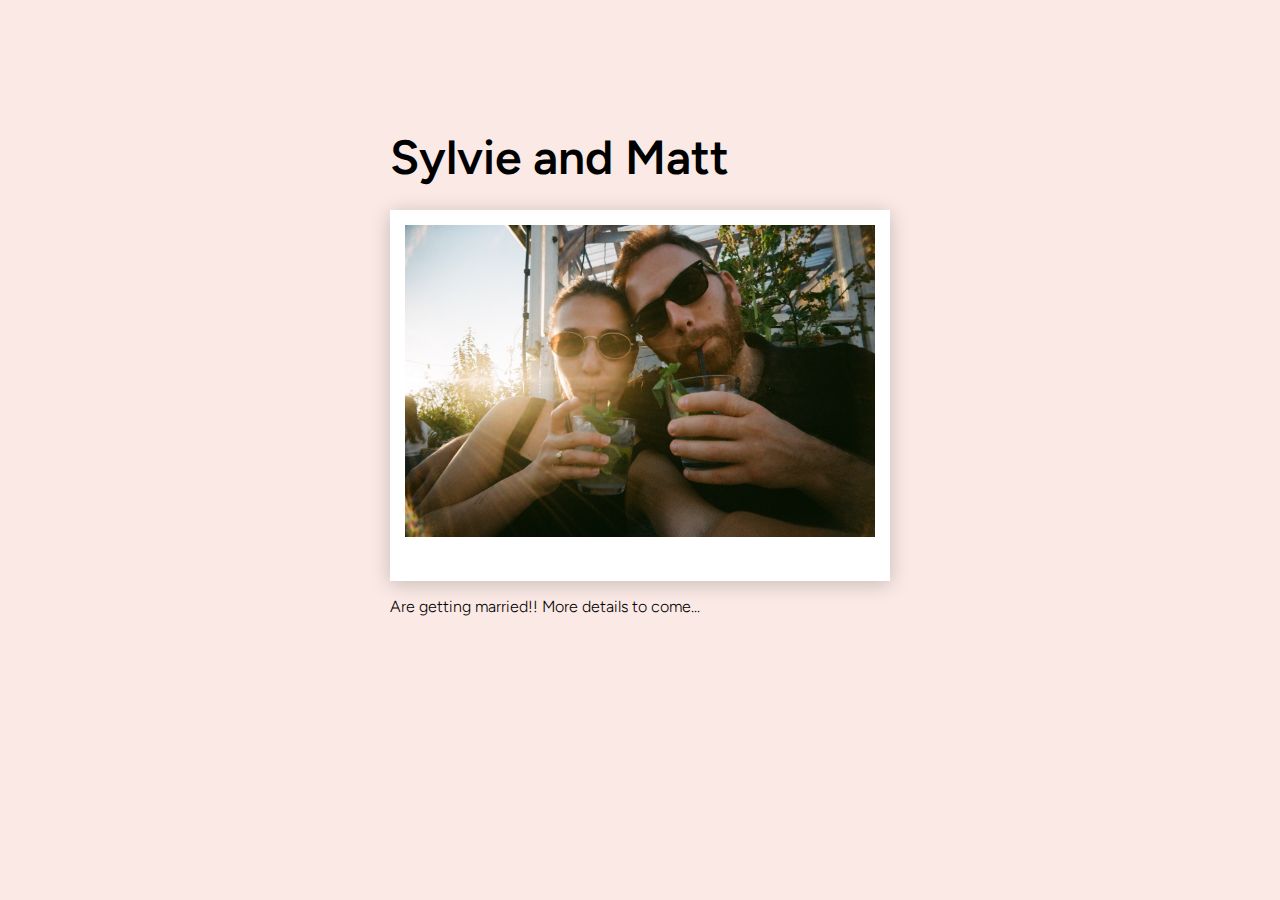
<file: index.html>
<!DOCTYPE html>
<html lang="en">
<head>
  <meta charset="UTF-8">
  <meta http-equiv="X-UA-Compatible" content="IE=edge">
  <meta name="viewport" content="width=device-width, initial-scale=1.0">
  <title>Sylvie and Matt</title>
  <link rel="preconnect" href="https://fonts.googleapis.com">
  <link rel="preconnect" href="https://fonts.gstatic.com" crossorigin>
  <link href="https://fonts.googleapis.com/css2?family=Figtree:wght@300;400;500;600&display=swap" rel="stylesheet">
  <link rel="stylesheet" href="./css/main.css">
</head>
<body>
  <header>
    <h1>Sylvie and Matt</h1>
    <div class="polaroid">
      <img src="./img/MattxSylvie.jpg" alt="">
    </div>
    <p>Are getting married!! More details to come...</p>
  </header>
</body>
</html>
</file>
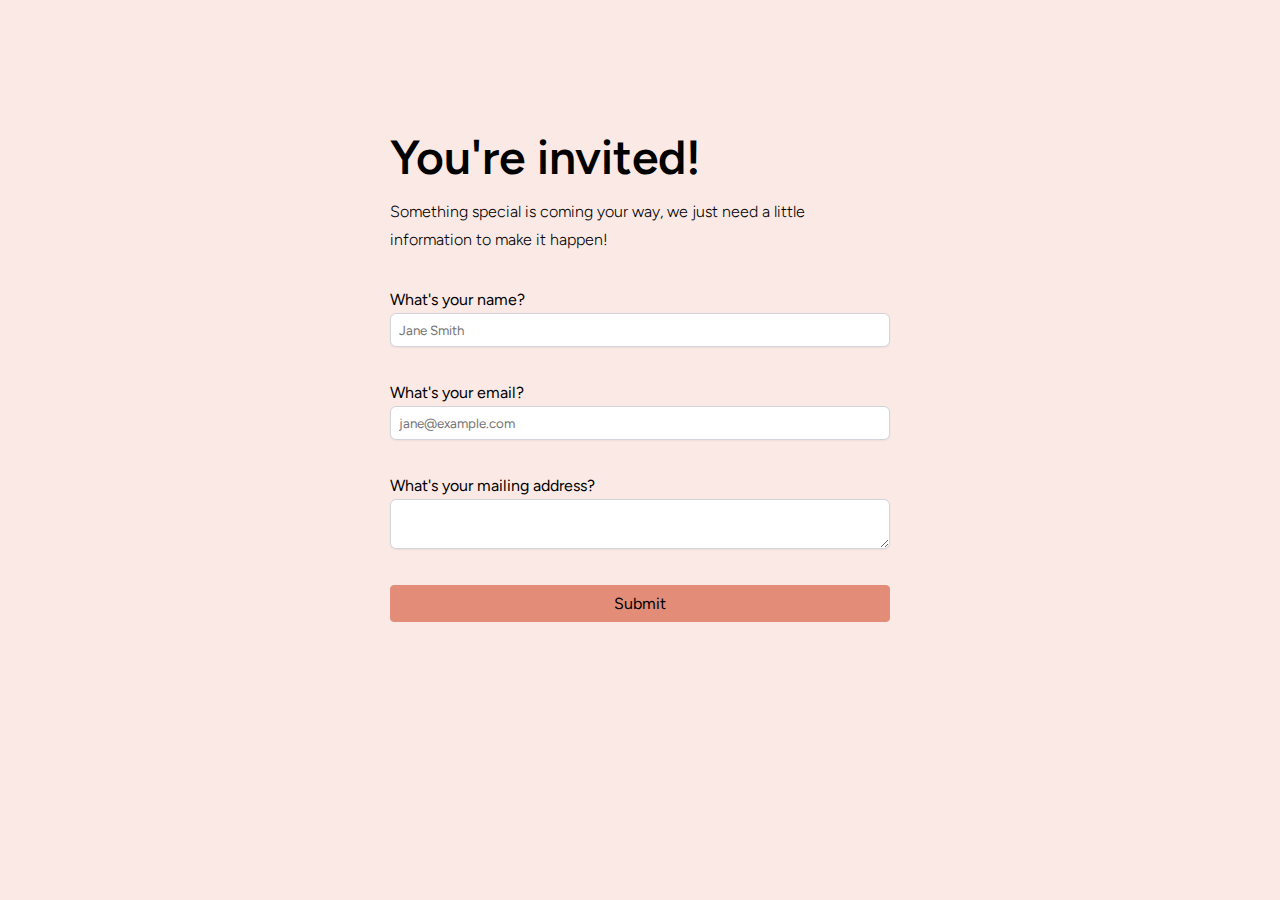
<file: invite-info.html>
<!DOCTYPE html>
<html lang="en">
<head>
  <meta charset="UTF-8">
  <meta http-equiv="X-UA-Compatible" content="IE=edge">
  <meta name="viewport" content="width=device-width, initial-scale=1.0">
  <title>Address Request Form</title>
  <link rel="preconnect" href="https://fonts.googleapis.com">
  <link rel="preconnect" href="https://fonts.gstatic.com" crossorigin>
  <link href="https://fonts.googleapis.com/css2?family=Figtree:wght@300;400;500;600&display=swap" rel="stylesheet">
  <link rel="stylesheet" href="./css/main.css">
</head>
<body>
  <header>
    <h1>You're invited!</h1>
    <p>Something special is coming your way, we just need a little information to make it happen!</p>
  </header>
  <form method="POST" action="https://forms.reform.app/headless/1e147r/address-request/wl8fou/submissions">
      <div>
          <label for="78f995a1-030f-4338-8782-e6bde31319c8">What's your name?</label>
          <input 
              type="text"
              id="78f995a1-030f-4338-8782-e6bde31319c8"
              name="answers[78f995a1-030f-4338-8782-e6bde31319c8]"
              placeholder="Jane Smith"
              required
          />
      </div>
      <div>
          <label for="c0008731-2308-4469-a0dc-bd7ac874a85f">What's your email?</label>
          <input 
              type="email"
              id="c0008731-2308-4469-a0dc-bd7ac874a85f"
              name="answers[c0008731-2308-4469-a0dc-bd7ac874a85f]"
              placeholder="jane@example.com"
              required
          />
      </div>
      <div>
          <label for="b03b8cee-fbed-4b41-ad20-80008904cf79">What's your mailing address?</label>
          <textarea 
              id="b03b8cee-fbed-4b41-ad20-80008904cf79"
              name="answers[b03b8cee-fbed-4b41-ad20-80008904cf79]"
              required
          ></textarea>
      </div>
      <button type="submit">Submit</button>
  </form>
</body>
</html>
</file>
<file: css/main.css>
body{
  background-color: #FAE9E5;
  font-family: 'Figtree', sans-serif;
}

form{
  max-width: 500px;
  margin: auto;
}

form > div{
  display: flex;
  flex-direction: column;
  margin: 36px 0;
}

input, textarea{
  font-family: 'Figtree', sans-serif;
  margin-top: 4px;
  border-radius: 0.375rem;
  padding: 8px;
  border: 1px solid #d1d5db;
  box-shadow: 0 1px 2px 0 rgb(0 0 0 / 0.05);
}

input:focus, textarea:focus{
  outline: none;
  border-color: #E38C77;
}

header{
  max-width: 500px;
  margin: 128px auto 0; 
}

h1{
  font-size: 48px;
  font-weight: 600;
  margin-bottom: 0;
}
p{
  margin-top: 12px;
  font-weight: 300;
  line-height: 28px;
}

button{
  font-family: 'Figtree', sans-serif;
  width: 100%;
  padding: 8px 0;
  border-radius: 4px;
  font-size: 16px;
  font-weight: 400;
  background-color: #E38C77;
  border: 1px solid #E38C77;
  color: #000;
}

.thankyou{
  max-width: 500px;
  margin: 128px auto 0; 
  text-align: center;
}

img{
  width:100%;
}
.polaroid{
  margin-top: 24px;
  background-color: white;
  padding: 15px 15px 40px 15px;
  box-shadow: 0 0.2rem 1.2rem rgba(0,0,0,0.2);
}

@media (max-width: 640px) { 
    body{
      padding: 0px 16px; 
    }
    header, .thankyou{
      margin: 64px auto 0; 
    }
    h1{
      font-size: 32px;
      font-weight: 600;
      margin-bottom: 0;
    }
    p{
      margin-top: 12px;
      font-weight: 300;
      line-height: 20px;
      font-size: 12px;
    }
 }
</file>
